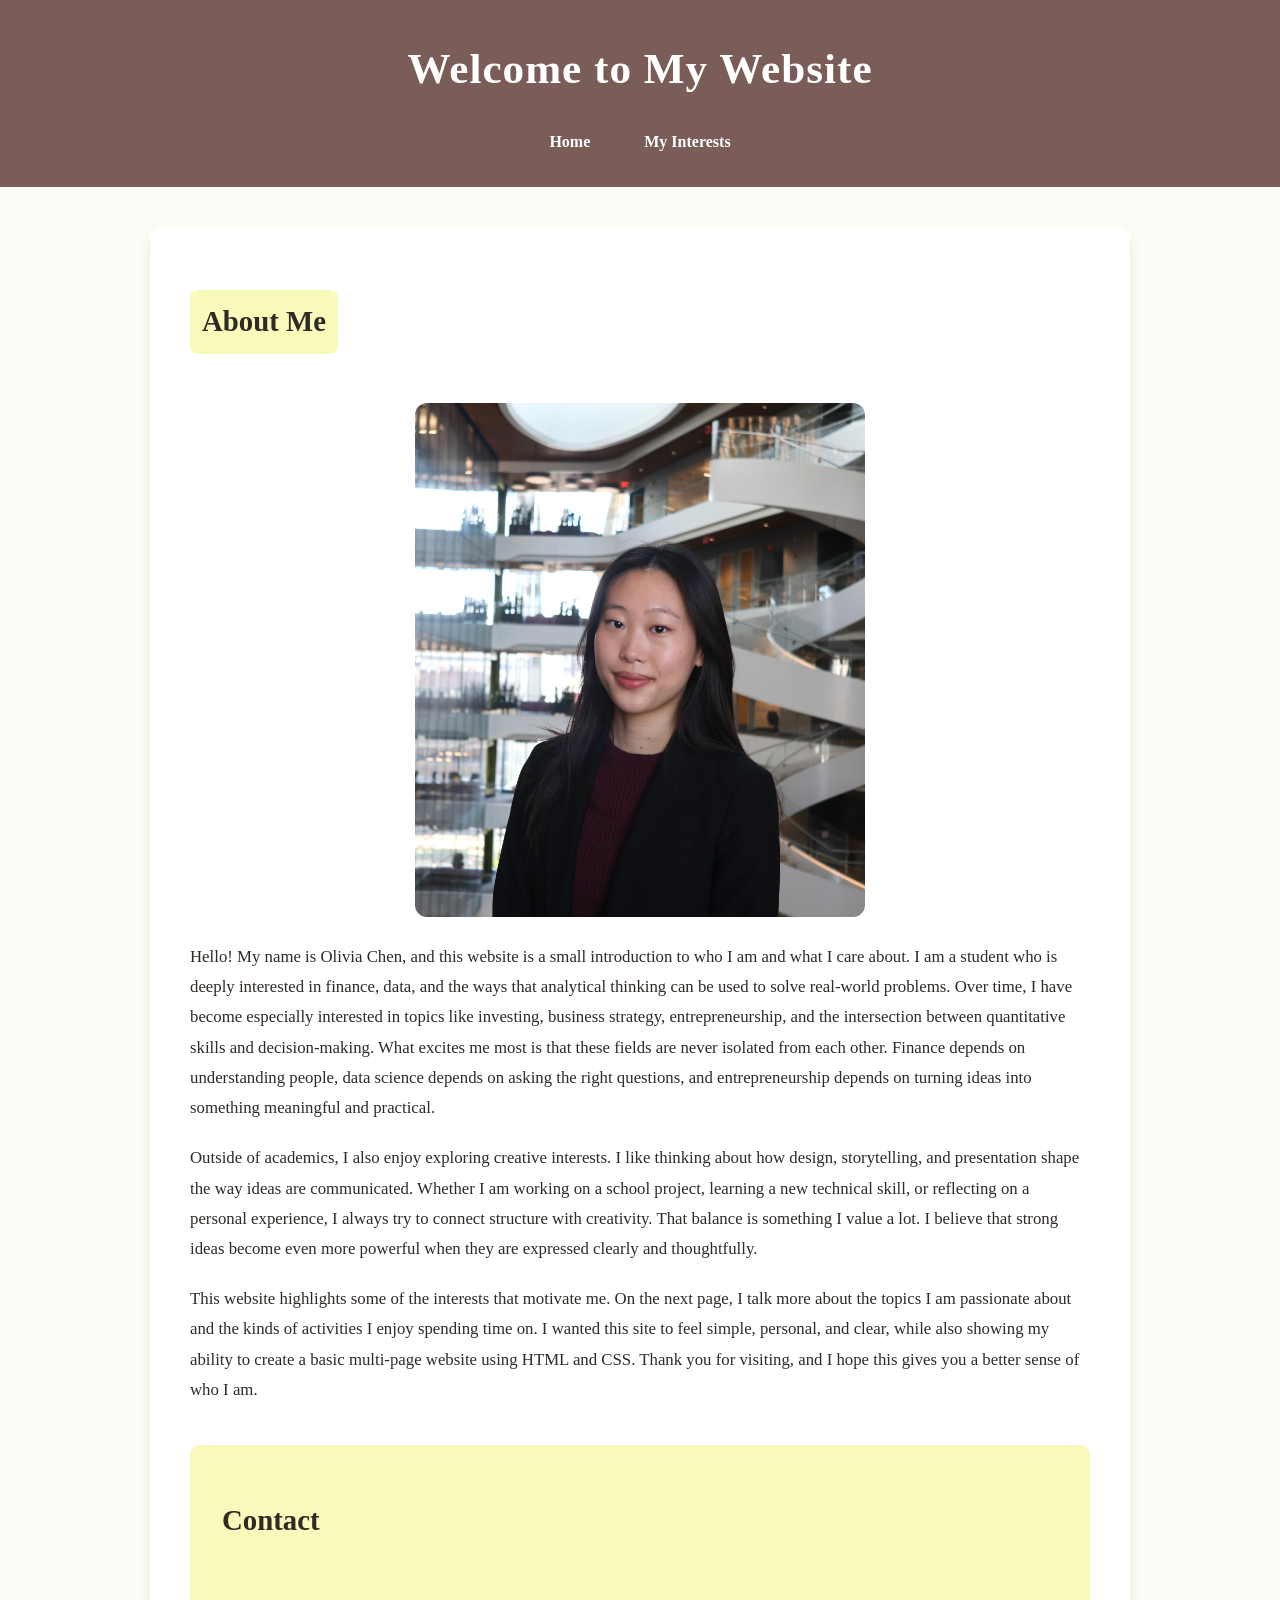
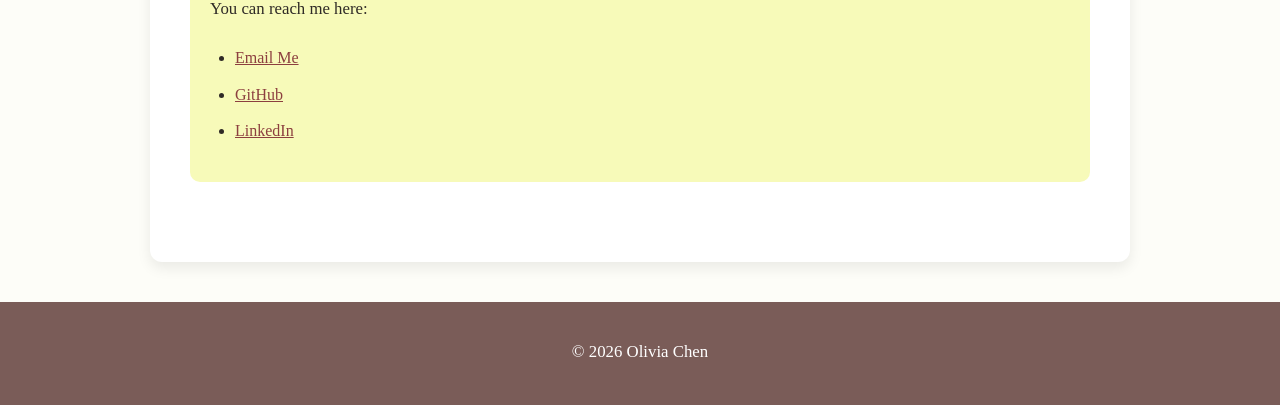
<file: index.html>
<!DOCTYPE html>
<html lang="en">
<head>
  <meta charset="UTF-8" />
  <meta name="viewport" content="width=device-width, initial-scale=1.0" />
  <title>Olivia Chen | Personal Website</title>
  <link rel="stylesheet" href="style.css" />
</head>
<body>
  <header>
    <h1>Welcome to My Website</h1>
    <nav>
      <ul class="nav-list">
        <li><a href="index.html">Home</a></li>
        <li><a href="page2.html">My Interests</a></li>
      </ul>
    </nav>
  </header>

  <main>
    <section class="intro">
      <h2>About Me</h2>
      <img src="images/image1.JPG" alt="Photo representing Olivia Chen" class="main-image" />

      <p>
        Hello! My name is Olivia Chen, and this website is a small introduction to who I am and
        what I care about. I am a student who is deeply interested in finance, data, and the ways
        that analytical thinking can be used to solve real-world problems. Over time, I have become
        especially interested in topics like investing, business strategy, entrepreneurship, and the
        intersection between quantitative skills and decision-making. What excites me most is that
        these fields are never isolated from each other. Finance depends on understanding people,
        data science depends on asking the right questions, and entrepreneurship depends on turning
        ideas into something meaningful and practical.
      </p>

      <p>
        Outside of academics, I also enjoy exploring creative interests. I like thinking about how
        design, storytelling, and presentation shape the way ideas are communicated. Whether I am
        working on a school project, learning a new technical skill, or reflecting on a personal
        experience, I always try to connect structure with creativity. That balance is something I
        value a lot. I believe that strong ideas become even more powerful when they are expressed
        clearly and thoughtfully.
      </p>

      <p>
        This website highlights some of the interests that motivate me. On the next page, I talk
        more about the topics I am passionate about and the kinds of activities I enjoy spending
        time on. I wanted this site to feel simple, personal, and clear, while also showing my
        ability to create a basic multi-page website using HTML and CSS. Thank you for visiting,
        and I hope this gives you a better sense of who I am.
      </p>
    </section>

    <section class="contact">
      <h2>Contact</h2>
      <p>You can reach me here:</p>
      <ul>
        <li><a href="mailto:chen.yining@northeastern.edu">Email Me</a></li>
        <li><a href="https://github.com/oliviaychn" target="_blank">GitHub</a></li>
        <li><a href="https://www.linkedin.com/in/oliviayiningchen/" target="_blank">LinkedIn</a></li>
      </ul>
    </section>
  </main>

  <footer>
    <p>&copy; 2026 Olivia Chen</p>
  </footer>
</body>
</html>
</file>
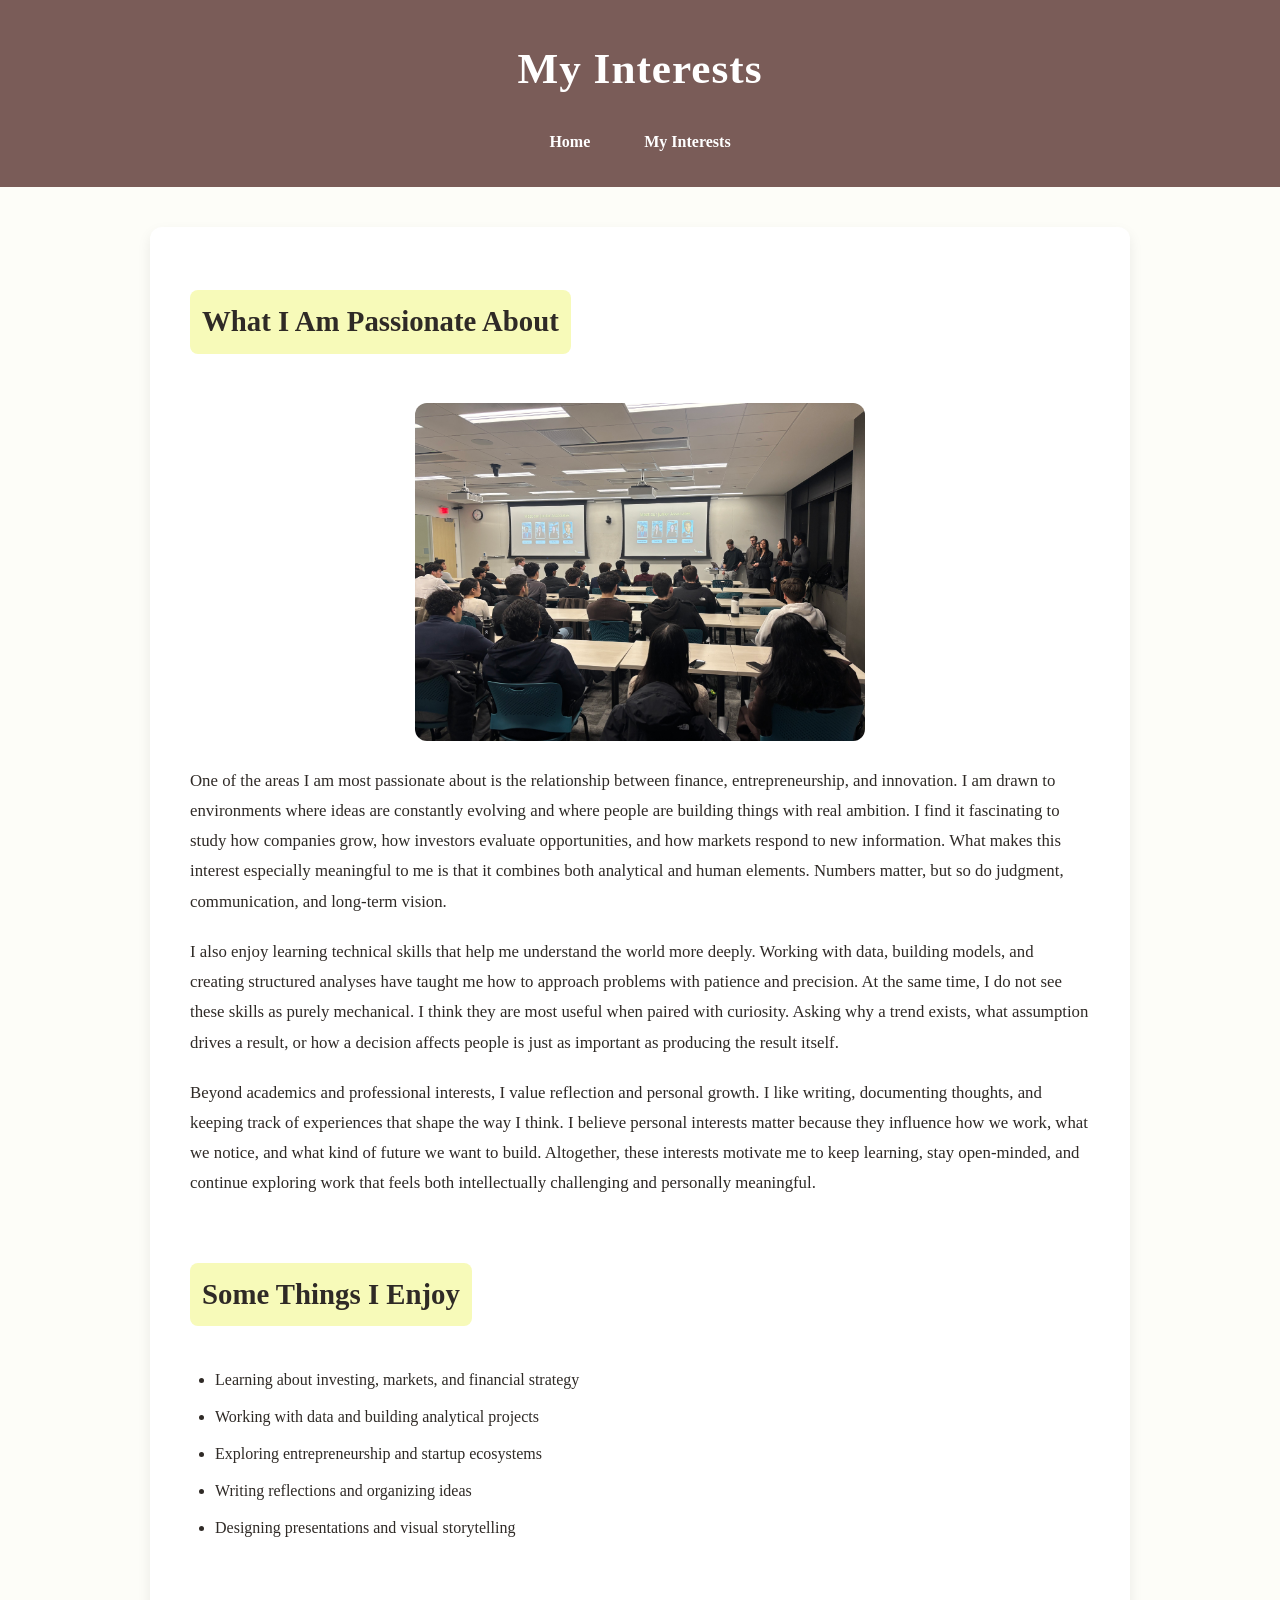
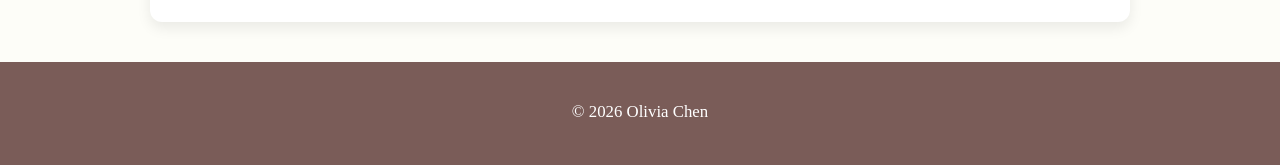
<file: page2.html>
<!DOCTYPE html>
<html lang="en">
<head>
  <meta charset="UTF-8" />
  <meta name="viewport" content="width=device-width, initial-scale=1.0" />
  <title>My Interests | Olivia Chen</title>
  <link rel="stylesheet" href="style.css" />
</head>
<body>
  <header>
    <h1>My Interests</h1>
    <nav>
      <ul class="nav-list">
        <li><a href="index.html">Home</a></li>
        <li><a href="page2.html">My Interests</a></li>
      </ul>
    </nav>
  </header>

  <main>
    <section>
      <h2>What I Am Passionate About</h2>
      <img src="images/image2.jpeg" alt="Image representing finance, learning, or personal interests" class="main-image" />

      <p>
        One of the areas I am most passionate about is the relationship between finance,
        entrepreneurship, and innovation. I am drawn to environments where ideas are constantly
        evolving and where people are building things with real ambition. I find it fascinating to
        study how companies grow, how investors evaluate opportunities, and how markets respond to
        new information. What makes this interest especially meaningful to me is that it combines
        both analytical and human elements. Numbers matter, but so do judgment, communication, and
        long-term vision.
      </p>

      <p>
        I also enjoy learning technical skills that help me understand the world more deeply.
        Working with data, building models, and creating structured analyses have taught me how to
        approach problems with patience and precision. At the same time, I do not see these skills
        as purely mechanical. I think they are most useful when paired with curiosity. Asking why a
        trend exists, what assumption drives a result, or how a decision affects people is just as
        important as producing the result itself.
      </p>

      <p>
        Beyond academics and professional interests, I value reflection and personal growth. I like
        writing, documenting thoughts, and keeping track of experiences that shape the way I think.
        I believe personal interests matter because they influence how we work, what we notice, and
        what kind of future we want to build. Altogether, these interests motivate me to keep
        learning, stay open-minded, and continue exploring work that feels both intellectually
        challenging and personally meaningful.
      </p>
    </section>

    <section>
      <h2>Some Things I Enjoy</h2>
      <ul>
        <li>Learning about investing, markets, and financial strategy</li>
        <li>Working with data and building analytical projects</li>
        <li>Exploring entrepreneurship and startup ecosystems</li>
        <li>Writing reflections and organizing ideas</li>
        <li>Designing presentations and visual storytelling</li>
      </ul>
    </section>
  </main>

  <footer>
    <p>&copy; 2026 Olivia Chen</p>
  </footer>
</body>
</html>
</file>
<file: style.css>
/* updated version */

body {
  font-family: Georgia, "Times New Roman", serif;
  margin: 0;
  padding: 0;
  line-height: 1.8;
  background-color: #fdfdf8;
  color: #2f2a26;
}

header {
  background-color: #7a5c58;
  color: white;
  text-align: center;
  padding: 30px 20px;
}

h1 {
  margin: 0;
  font-size: 2.7rem;
  letter-spacing: 1px;
}

h2 {
  display: inline-block;
  background-color: #f7fab9;
  padding: 6px 12px;
  border-radius: 8px;
  font-size: 1.8rem;
}

nav {
  margin-top: 20px;
}

.nav-list {
  list-style: none;
  padding: 0;
  margin: 0;
}

.nav-list li {
  display: inline-block;
  margin: 0 15px;
}

.nav-list a {
  color: white;
  text-decoration: none;
  font-weight: bold;
  padding: 6px 10px;
  border-radius: 6px;
  transition: 0.2s;
}

.nav-list a:hover {
  background-color: #f7fab9;
  color: #2f2a26;
}

main {
  max-width: 900px;
  margin: 40px auto;
  background-color: white;
  padding: 40px;
  border-radius: 12px;
  box-shadow: 0 6px 14px rgba(0, 0, 0, 0.08);
}

section {
  margin-bottom: 40px;
}

p {
  margin-bottom: 20px;
  font-size: 1.05rem;
}

.main-image {
  width: 100%;
  max-width: 450px;
  display: block;
  margin: 25px auto;
  border-radius: 12px;
}

ul {
  padding-left: 25px;
}

ul li {
  margin-bottom: 8px;
}

.contact {
  background-color: #f7fab9;
  padding: 20px;
  border-radius: 10px;
}

a {
  color: #8c3f3f;
}

a:hover {
  background-color: #f7fab9;
  padding: 2px 4px;
  border-radius: 4px;
}

footer {
  text-align: center;
  background-color: #7a5c58;
  color: white;
  padding: 18px;
  margin-top: 30px;
}
</file>
